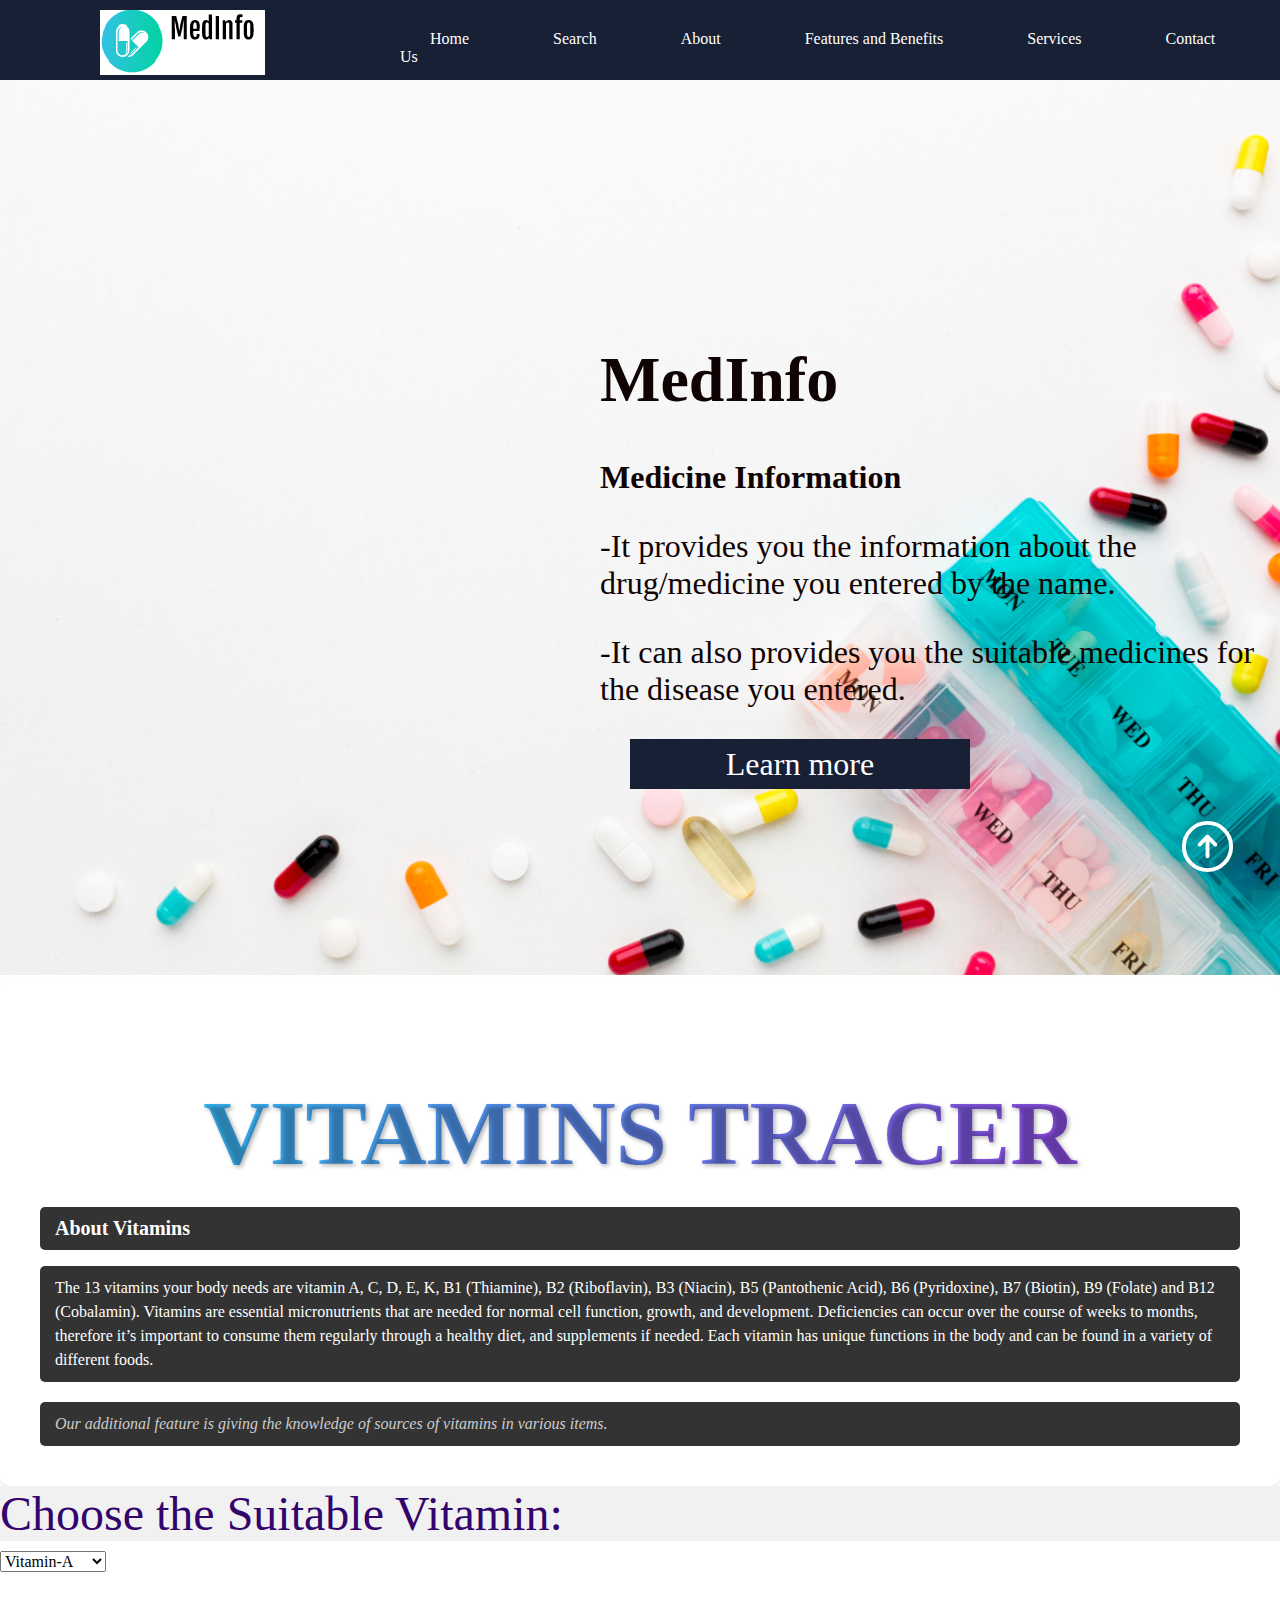
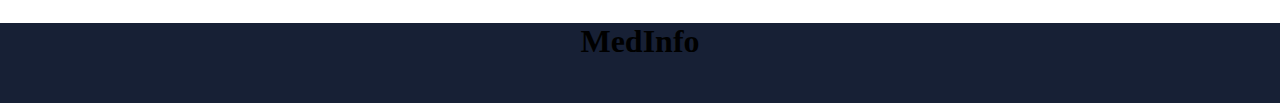
<file: index.html>
<!DOCTYPE html>
<html>
<head>

	<title>MedInfo | Home</title>

	<link rel="stylesheet" type="text/css" href="normalize.css">

	<link rel="stylesheet" type="text/css" href="home.css">

	<link rel="stylesheet" type="text/css" href="global.css">

</head>
<body>
	<div id="home">
	<header>
		
		<img id="logo" src="logo.png">

		<nav>
			<a href="index.html">Home</a>
			<a href="search.html">Search</a>
			<a href="about.html">About</a>
			<a href="featuresandbenefits.html">Features and Benefits</a>
			<a href="services.html">Services</a>
			<a href="contact.html">Contact Us</a>
		</nav>

	</header>
	</div>
	<section id="slideshow">

		<section id="content">
			
			<h1>MedInfo</h1>

			<h3>Medicine Information</h3>

			<p>-It provides you the information about the drug/medicine you entered by the name.</p>
			<p>-It can also provides you the suitable medicines for the disease you entered.</p>
			<a href="about.html"><button>Learn more</button></a>
		</section>

		<img id="slide" src="background.jpg">

	</section>
	<section id="Vit">
		<h1 align="center">Vitamins Tracer</h1>
		<h3>About Vitamins</h3>
		<p>The 13 vitamins your body needs are vitamin A, C, D, E, K, B1 (Thiamine), B2 (Riboflavin), B3 (Niacin), B5 (Pantothenic Acid), B6 (Pyridoxine), B7 (Biotin), B9 (Folate) and B12 (Cobalamin).
			Vitamins are essential micronutrients that are needed for normal cell function, growth, and development. Deficiencies can occur over the course of weeks to months, therefore it’s important to consume them regularly through a healthy diet, and supplements if needed. 
			Each vitamin has unique functions in the body and can be found in a variety of different foods.</p>
		<p><i>Our additional feature is giving the knowledge of sources of vitamins in various items.</i></p>
		</section>
		<section id="VM">
		<form id="myform">
			<label for="vitamins">Choose the Suitable Vitamin:</label>
			<select id="vitamins" onchange="handleSelection(this.value)">
			  <option value="vitamin-A">Vitamin-A</option>
			  <option value="vitamin-C">Vitamin-C</option>
			  <option value="vitamin-K">Vitamin-D</option>
			  <option value="vitamin-E">Vitamin-E</option>
			  <option value="vitamin-K">Vitamin-K</option>
			  <option value="vitamin-B1">Vitamin-B1</option>
			  <option value="vitamin-B2">Vitamin-B2</option>
			  <option value="vitamin-B3">Vitamin-B3</option>
			  <option value="vitamin-B5">Vitamin-B5</option>
			  <option value="vitamin-B6">Vitamin-B6</option>
			  <option value="vitamin-B7">Vitamin-B7</option>
			  <option value="vitamin-B9">Vitamin-B9</option>
			  <option value="vitamin-B12">Vitamin-B12</option>
			</select>
			<br><br>
		  </form>
		  <div id="output"></div>
		  <script>
function handleSelection() {
  var selectedOption = document.getElementById("vitamins").value;
  var outputElement = document.getElementById("output");
  switch (selectedOption) {
    case "vitamin-A":
      outputElement.textContent = "Vitamin A is a fat-soluble vitamin that helps maintain the health of the skin, corneas, lining of the lungs, intestines, and urinary tract. It also plays an important role in night vision and helps protect against infection. Excellent sources of vitamin A include sweet potato, squash, cooked kale, turnip greens, collards, and carrots, as well as liver, salmon, and mackerel.";
      break;
    case "vitamin-C":
      outputElement.textContent = "Vitamin C is a water-soluble vitamin essential for the growth and repair of bone, skin, and connective tissue, the healing of wounds and burns, and for the normal function of blood vessels. It also acts as an antioxidant, protecting cells from free radicals, and can help the body absorb iron. Common sources of vitamin C include citrus fruits, kiwis, berries, broccoli, and peppers.";
      break;
    case "vitamin-D":
      outputElement.textContent = "Vitamin D is a fat-soluble vitamin that aids the absorption of calcium and phosphorus in the intestine and is essential for bone formation, growth, and repair. It also supports the immune system and may reduce your risk of autoimmune disorders. Vitamin D is found in salmon, herring, sardines, canned tuna, as well as fortified milk and yogurt (dairy and non-dairy.)";
      break;
	  case "vitamin-E":
      outputElement.textContent = "Vitamin E is a fat-soluble vitamin that acts as an antioxidant, protecting cells from being damaged by free radicals. Top sources include vegetable oil, nuts, seeds, green leafy vegetables, and wheat germ.";
      break;
	  case "vitamin-K":
      outputElement.textContent = "Vitamin K is a fat-soluble vitamin that is necessary for blood clotting, as well as healthy bones and other tissues in the body. Vitamin K can be found in dark leafy greens like kale, collard greens, and spinach, as well as broccoli.";
      break;
	  case "vitamin-B1":
      outputElement.textContent = "Thiamin (Vitamin B1) is needed for the metabolism of carbohydrates, proteins, and fats, as well as for normal nerve and heart function. Good sources of thiamine include whole grains, nutritional yeast, meat (especially pork and liver), enriched cereals, nuts, legumes, and potatoes";
      break;
	  case "vitamin-B2":
      outputElement.textContent = "Riboflavin (Vitamin B2) is required for the metabolism of carbohydrates and proteins, and for maintaining healthy mucous membranes like those in the nose and mouth. It can be found in meat and dairy (meat, liver, fish, milk, cheese,) as well as eggs and enriched cereals. ";
      break;
	  case "vitamin-B3":
      outputElement.textContent = "Niacin (Vitamin B3) is needed for the metabolism of dietary carbohydrates and fats, the synthesis of cholesterol and fats in the body, as well as creating and repairing DNA. Niacin can be obtained from red meat, poultry, fish, liver, legumes, whole grains, and enriched cereal and bread.";
      break;
	  case "vitamin-B5":
      outputElement.textContent = "Pantothenic acid (Vitamin B5) plays an essential role in the metabolism of carbohydrates and fats. Good sources of B5 include beef, egg yolks, yeast, potatoes, broccoli, and whole grains.";
      break;
	  case "vitamin-B6":
      outputElement.textContent = "Vitamin B6 (Pyridoxine), is needed in the metabolism of amino acids (protein building blocks), carbohydrates, and fats, as well as for the formation of red blood cells, normal nerve function, and healthy skin. Vitamin B6 can be found in organ meats (including liver), dried yeast, whole-grain cereals, fish, and legumes.";
      break;
	  case "vitamin-B7":
      outputElement.textContent = "Biotin (Vitamin B7) is important for the metabolism of carbohydrates and fatty acids. Good sources include meats, liver, eggs, milk, fish, dried yeast, sweet potatoes, seeds, and nuts.";
      break;
	  case "vitamin-B9":
      outputElement.textContent = "Folate (Vitamin B9) plays an essential role in DNA and RNA synthesis as well as in the development of the fetal nervous system. It’s found in raw green leafy vegetables, asparagus, broccoli, citrus fruits, liver and other organ meats, enriched bread, pasta, and breakfast cereal. Folate is very sensitive to destruction by heat, UV light, and oxidation. Extensive cooking can destroy 50–95% of the folate in food.";
      break;
	  case "vitamin-B12":
      outputElement.textContent = "Vitamin B12 (Cobalamin) is needed for the formation and maturation of red blood cells, DNA synthesis, as well as normal nerve function. The best sources include meats (especially beef, pork, liver, and other organ meats), eggs, milk, clams, oysters, salmon, and tuna. Good vegan sources of B12 include fortified nutritional yeast, cereals, plant-based milk, and meat alternatives.";
      break;
    default:
      outputElement.textContent = "Invalid option";
      break;
  }
var menu = document.getElementById("menu");
menu.addEventListener("change", handleSelection);
}
</script>
	</section>
	<div class="iconbutton">
		<a href="#home">
			<svg xmlns="http://www.w3.org/2000/svg" fill="none" viewBox="0 0 24 24" stroke-width="1.5" stroke="white" width="63px">
				<path stroke-linecap="round" stroke-linejoin="round" d="M15 11.25l-3-3m0 0l-3 3m3-3v7.5M21 12a9 9 0 11-18 0 9 9 0 0118 0z" />
			  </svg>
		</a>
	  </div>
	<footer>
		<img id="logo" src="logo.png">
		<p id="footer"><h3 align="center">MedInfo</h3></p>

	</footer>
</body>
</html>
</file>
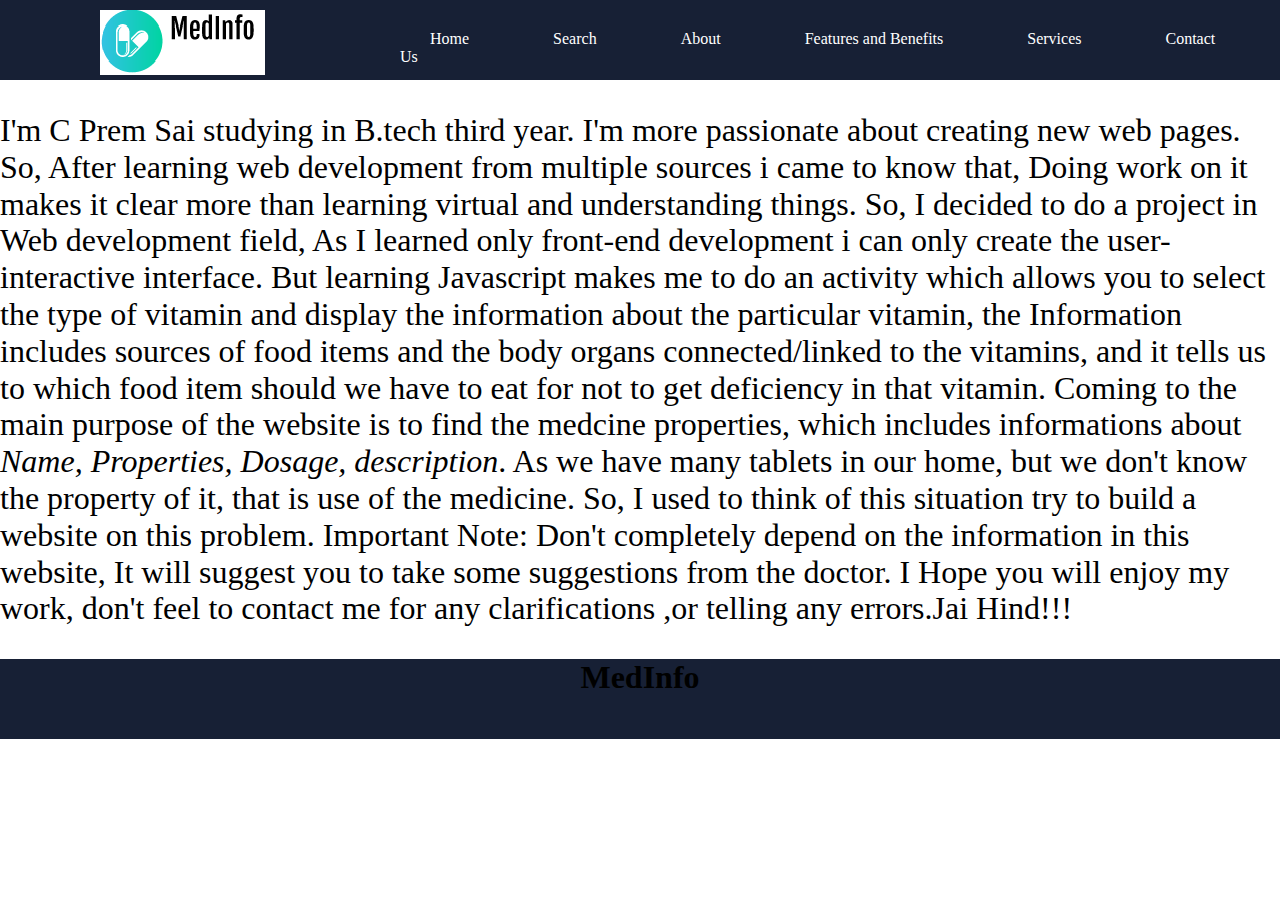
<file: about.html>
<!DOCTYPE html>
<html>
<head>

	<title>MedInfo | About</title>

	<link rel="stylesheet" type="text/css" href="normalize.css">

	<link rel="stylesheet" type="text/css" href="home.css">

	<link rel="stylesheet" type="text/css" href="global.css">



</head>
<body>
    <div id="home">
	<header>
		
		<img id="logo" src="logo.png">

		<nav>
			<a href="index.html">Home</a>
			<a href="search.html">Search</a>
			<a href="about.html">About</a>
			<a href="featuresandbenefits.html">Features and Benefits</a>
			<a href="services.html">Services</a>
			<a href="contact.html">Contact Us</a>
		</nav>

	</header>
    </div>
    <div id="container">
    <p id="big-paragraph">I'm C Prem Sai studying in B.tech third year. I'm more passionate about creating new web pages. So, After learning web development from multiple sources
        i came to know that, Doing work on it makes it clear more than learning virtual and understanding things. So, I decided to do a project in Web development field, As I learned only front-end development i can only create the user-interactive interface.
        But learning Javascript makes me to do an activity which allows you to select the type of vitamin and display the information about the particular vitamin, the Information includes sources
        of food items and the body organs connected/linked to the vitamins, and it tells us to which food item should we have to eat for not to get deficiency in that vitamin.
        Coming to the main purpose of the website is to find the medcine properties, which includes informations about<i> Name, Properties, Dosage, description</i>. As we have many tablets in our home, but we don't know the property of it, that is use of the medicine.
        So, I used to think of this situation try to build a website on this problem. Important Note: Don't completely depend on the information in this website, It will suggest you to take some suggestions from the doctor. I Hope you will enjoy my work, don't feel to contact me for any clarifications ,or telling any errors.Jai Hind!!!
    </p>
        
    </div>
      <footer>
		<img id="logo" src="logo.png">
		<p id="footer"><h3 align="center">MedInfo</h3></p>

	</footer>
      </body>
</html>
</file>
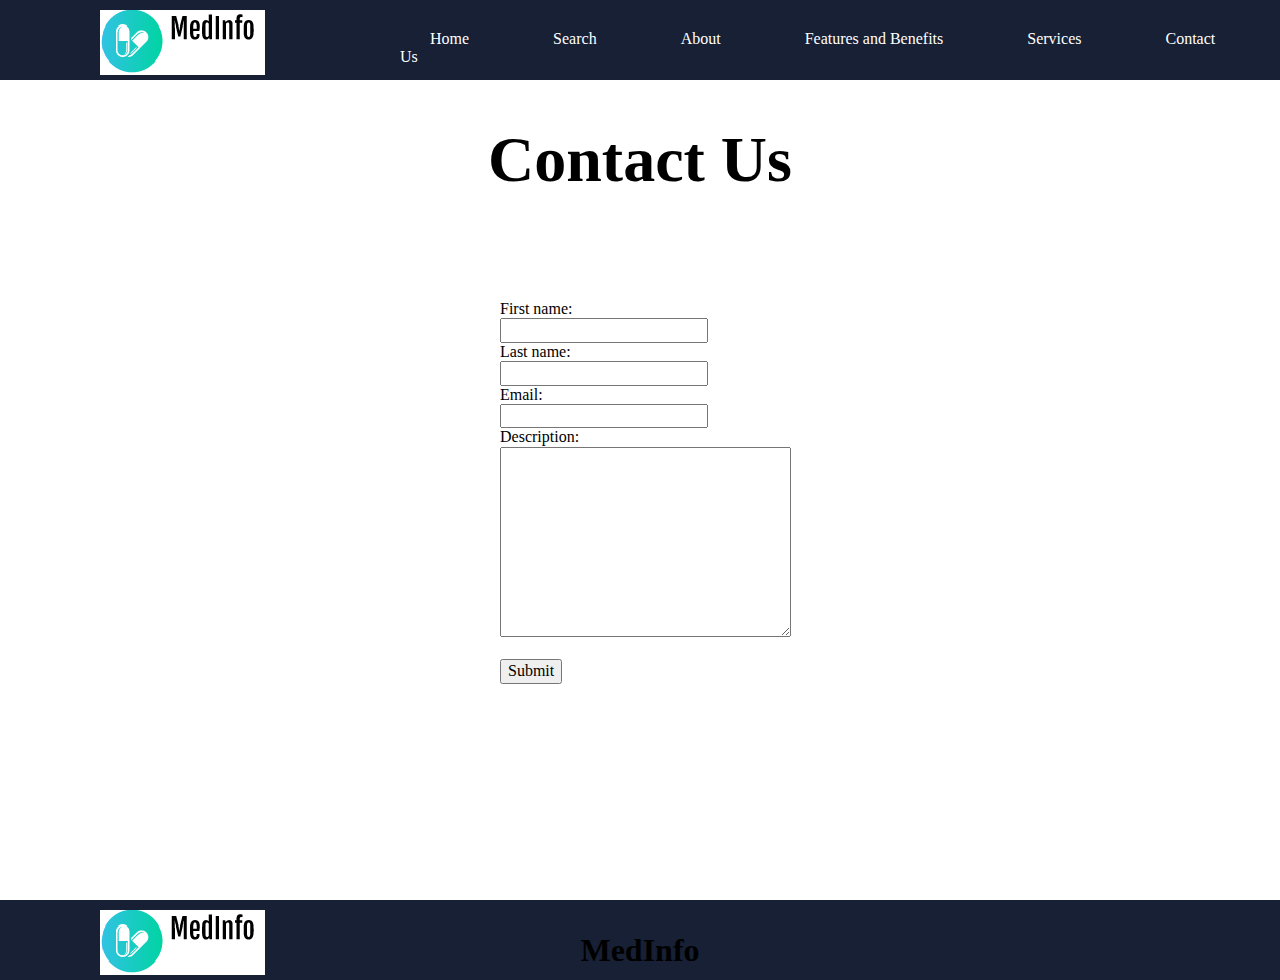
<file: contact.html>
<!DOCTYPE html>
<html>
<head>

	<title>MedInfo | Contact</title>


	<link rel="stylesheet" type="text/css" href="normalize.css">

	<link rel="stylesheet" type="text/css" href="contact.css">

	<link rel="stylesheet" type="text/css" href="global.css">



</head>
<body>

	<header>
		
		<img id="logo" src="logo.png">

		<nav>
			<a href="index.html">Home</a>
			<a href="search.html">Search</a>
			<a href="about.html">About</a>
			<a href="featuresandbenefits.html">Features and Benefits</a>
			<a href="services.html">Services</a>
			<a href="contact.html">Contact Us</a>
		</nav>

	</header>

	 <center><h1 class="h1lt">Contact Us</h1></center>

	 <form>
  First name:<br>
  <input type="text" name="firstname" value="">
  <br>
  Last name:<br>
  <input type="text" name="lastname" value="">
  <br>
  Email:<br>
  <input type="text" name="email" value="">
  <br>
  Description:
  <br>
   <textarea name="message" rows="10" cols="30"> 
</textarea> 
  <br><br>
  <input type="submit" value="Submit">
</form> 

	<footer>
		
		<img id="logo" src="logo.png">

		<p id="footer"><h3 align="center">MedInfo</h3></p>

	</footer>

	 

</body>
</html>
</file>
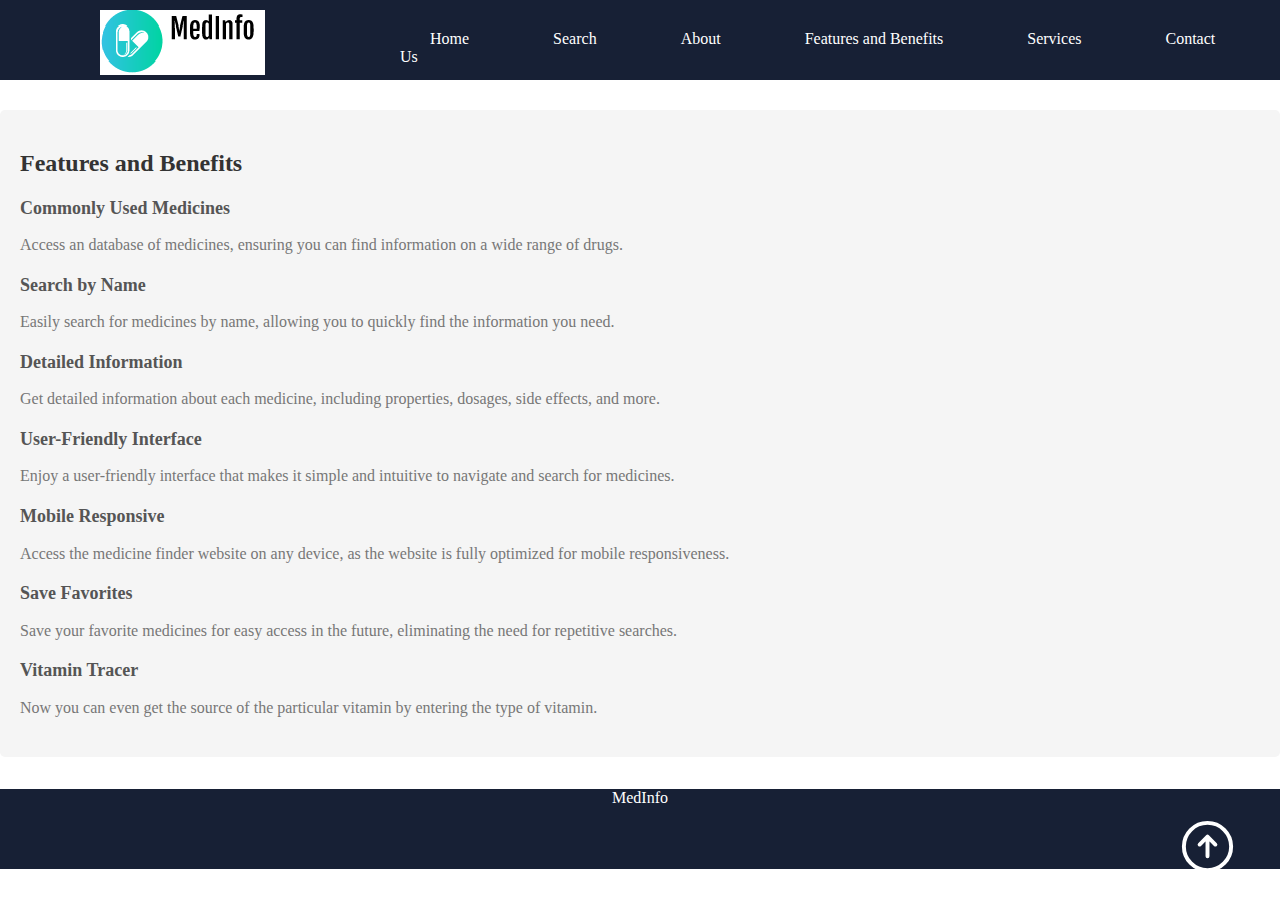
<file: featuresandbenefits.html>
<!DOCTYPE html>
<html>
<head>

	<title>MedInfo | Features & Benefits</title>

	<link rel="stylesheet" type="text/css" href="normalize.css">

	<link rel="stylesheet" type="text/css" href="home.css">

	<link rel="stylesheet" type="text/css" href="global.css">

</head>
<body>
    <div id="home">
	<header>
		
		<img id="logo" src="logo.png">

		<nav>
			<a href="index.html">Home</a>
			<a href="search.html">Search</a>
			<a href="about.html">About</a>
			<a href="featuresandbenefits.html">Features and Benefits</a>
			<a href="services.html">Services</a>
			<a href="contact.html">Contact Us</a>
		</nav>

	</header>
    </div>
    <div class="features-benefits">
        <h2>Features and Benefits</h2>
        <ul>
          <li>
            <h3>Commonly Used Medicines</h3>
            <p>Access an database of medicines, ensuring you can find information on a wide range of drugs.</p>
          </li>
          <li>
            <h3>Search by Name</h3>
            <p>Easily search for medicines by name, allowing you to quickly find the information you need.</p>
          </li>
          <li>
            <h3>Detailed Information</h3>
            <p>Get detailed information about each medicine, including properties, dosages, side effects, and more.</p>
          </li>
          <li>
            <h3>User-Friendly Interface</h3>
            <p>Enjoy a user-friendly interface that makes it simple and intuitive to navigate and search for medicines.</p>
          </li>
          <li>
            <h3>Mobile Responsive</h3>
            <p>Access the medicine finder website on any device, as the website is fully optimized for mobile responsiveness.</p>
          </li>
          <li>
            <h3>Save Favorites</h3>
            <p>Save your favorite medicines for easy access in the future, eliminating the need for repetitive searches.</p>
          </li>
          <li>
            <h3>Vitamin Tracer</h3>
            <p>Now you can even get the source of the particular vitamin by entering the type of vitamin.</p>
          </li>
        </ul>
      </div>
      <div class="iconbutton">
		<a href="#home">
			<svg xmlns="http://www.w3.org/2000/svg" fill="none" viewBox="0 0 24 24" stroke-width="1.5" stroke="white" width="63px">
				<path stroke-linecap="round" stroke-linejoin="round" d="M15 11.25l-3-3m0 0l-3 3m3-3v7.5M21 12a9 9 0 11-18 0 9 9 0 0118 0z" />
			  </svg>
		</a>
	  </div>
      <footer>
		<img id="logo" src="logo.png">
		<p id="footer">MedInfo</p>

	</footer>
      </body>
</html>
</file>
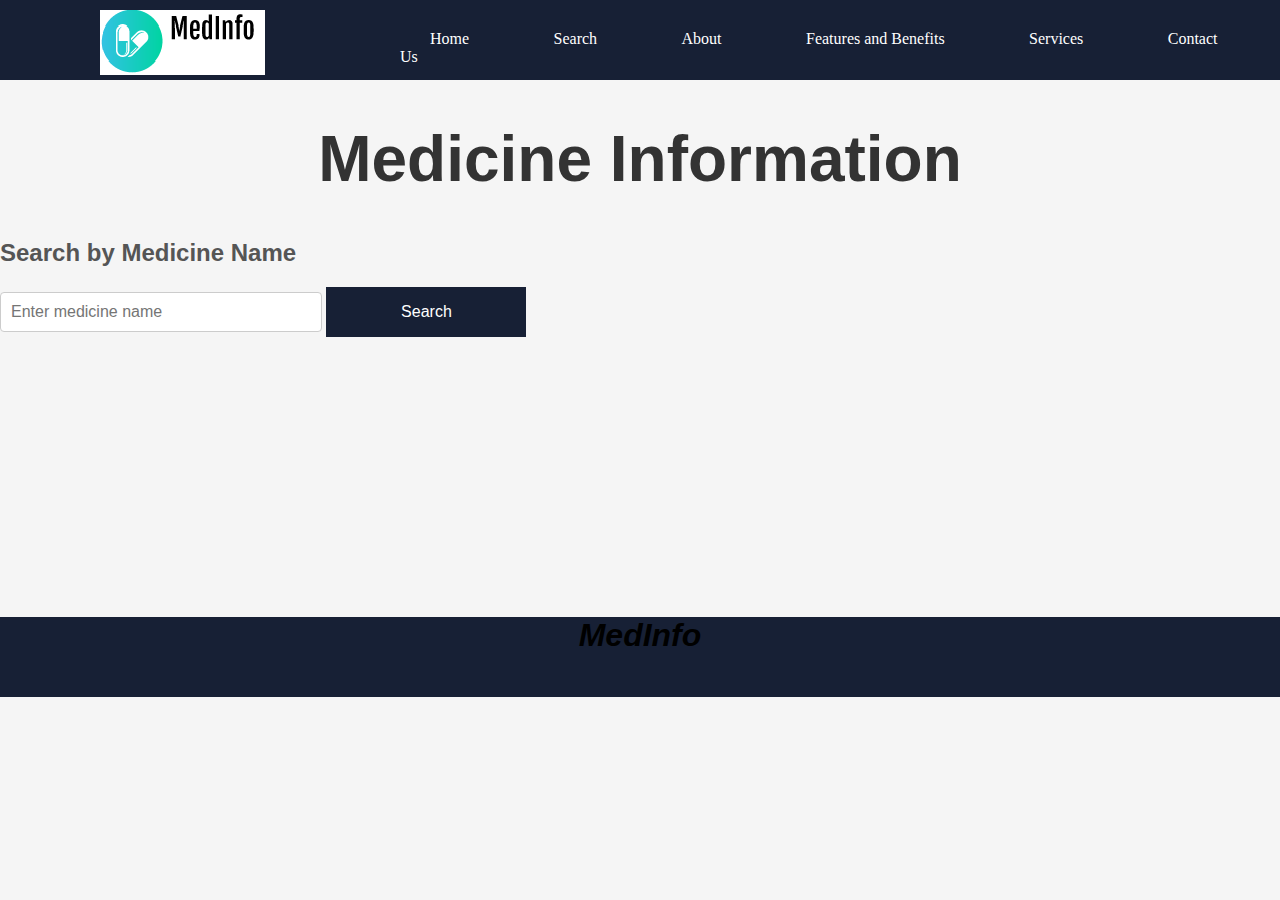
<file: search.html>
<!DOCTYPE html>
<html>
<head>

	<title>MedInfo | Search</title>

	<link rel="stylesheet" type="text/css" href="normalize.css">

	<link rel="stylesheet" type="text/css" href="home.css">

	<link rel="stylesheet" type="text/css" href="global.css">

    <link rel="stylesheet" type="text/css" href="search1.css">


</head>
<body>
    <div id="home">
	<header>
		
		<img id="logo" src="logo.png">

		<nav>
			<a href="index.html">Home</a>
			<a href="search.html">Search</a>
			<a href="about.html">About</a>
			<a href="featuresandbenefits.html">Features and Benefits</a>
			<a href="services.html">Services</a>
			<a href="contact.html">Contact Us</a>
		</nav>

	</header>
    </div>
        <h1>Medicine Information</h1>
        <h2>Search by Medicine Name</h2>
          <input type="text" id="searchInput" placeholder="Enter medicine name">
          <button onclick="searchMedicine()">Search</button>
        <div id="resultContainer">
        </div>
        <script type="text/javascript" src="index.js">
        </script>
      <footer>
		<img id="logo" src="logo.png">
		<p id="footer"><i><h3 align="center">MedInfo</h3></i></p>
	</footer>
      </body>
</html>
</file>
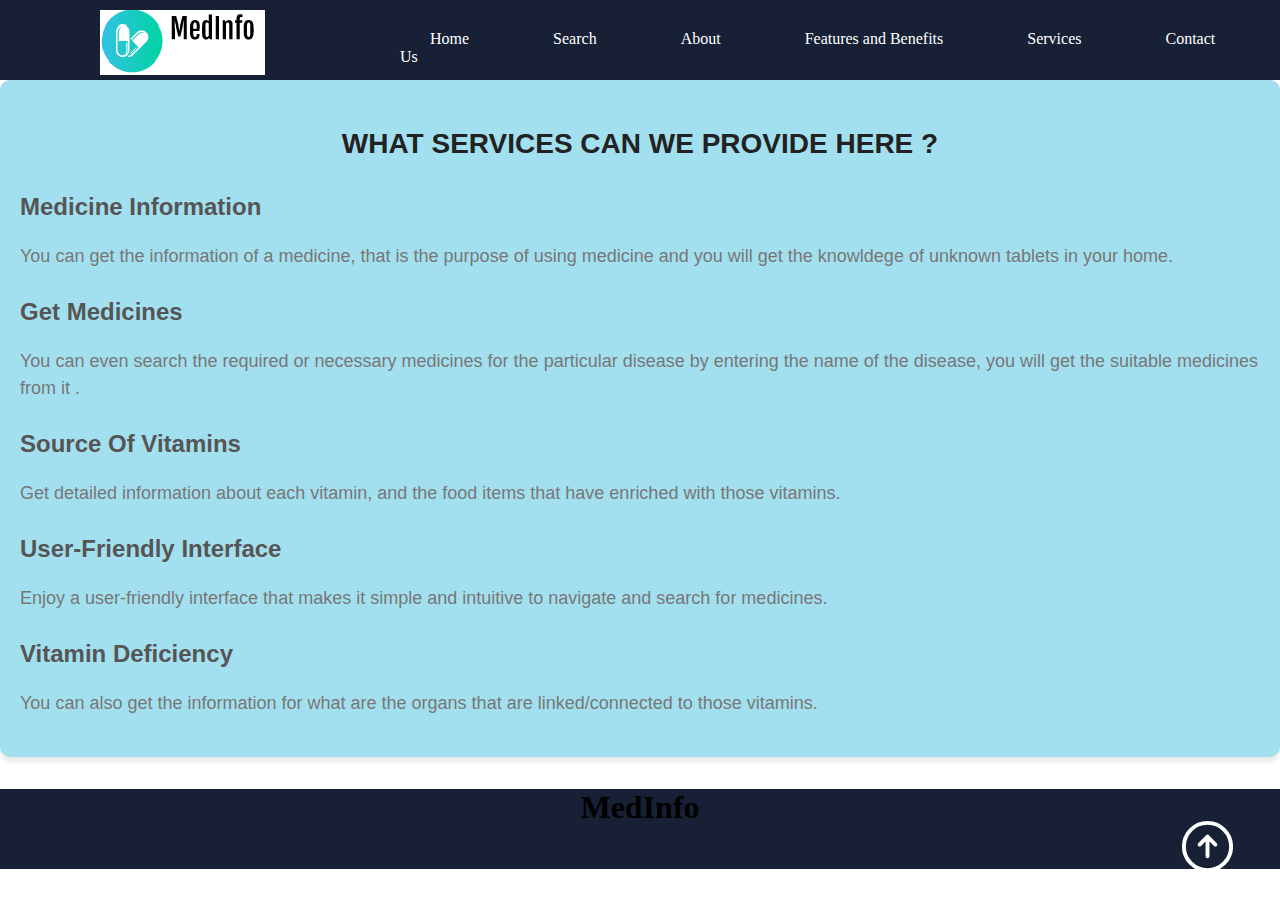
<file: services.html>
<!DOCTYPE html>
<html>
<head>

	<title>MedInfo | Services</title>

	<link rel="stylesheet" type="text/css" href="normalize.css">

	<link rel="stylesheet" type="text/css" href="home.css">

	<link rel="stylesheet" type="text/css" href="global.css">

</head>
<body>
    <div id="home">
	<header>
		
		<img id="logo" src="logo.png">

		<nav>
			<a href="index.html">Home</a>
			<a href="search.html">Search</a>
			<a href="about.html">About</a>
			<a href="featuresandbenefits.html">Features and Benefits</a>
			<a href="services.html">Services</a>
			<a href="contact.html">Contact Us</a>
		</nav>

	</header>
    </div>
    <div class="services">
        <h2>What Services can we provide here ?</h2>
        <ul>
          <li>
            <h3>Medicine Information</h3>
            <p>You can get the information of a medicine, that is the purpose of using medicine and you will get the knowldege of unknown tablets in your home.</p>
          </li>
          <li>
            <h3>Get Medicines</h3>
            <p>You can even search the required or necessary medicines for the particular disease by entering the name of the disease, you will get the suitable medicines from it .</p>
          </li>
          <li>
            <h3>Source of Vitamins</h3>
            <p>Get detailed information about each vitamin, and the food items that have enriched with those vitamins.</p>
          </li>
          <li>
            <h3>User-Friendly Interface</h3>
            <p>Enjoy a user-friendly interface that makes it simple and intuitive to navigate and search for medicines.</p>
          </li>
          <li>
            <h3>Vitamin Deficiency</h3>
            <p>You can also get the information for what are the organs that are linked/connected to those vitamins.</p>
          </li>
        </ul>
      </div>
      <div class="iconbutton">
		<a href="#home">
			<svg xmlns="http://www.w3.org/2000/svg" fill="none" viewBox="0 0 24 24" stroke-width="1.5" stroke="white" width="63px">
				<path stroke-linecap="round" stroke-linejoin="round" d="M15 11.25l-3-3m0 0l-3 3m3-3v7.5M21 12a9 9 0 11-18 0 9 9 0 0118 0z" />
			  </svg>
		</a>
	  </div>
      <footer>
		<img id="logo" src="logo.png">
		<p id="footer"><h3 align="center">MedInfo</h3></p>

	</footer>
      </body>
</html>
</file>
<file: home.css>
section#content {
    color: rgb(16, 3, 3);
    position: absolute;
    top: 300px;
    left: 600px;

}

img#slide {
    width: 100%;
    height: auto;
}
#Vit {
    background-color: #ffffff;
    padding: 40px;
    border-radius: 10px;
    box-shadow: 0 2px 4px rgba(0, 0, 0, 0.1);
  }
#Vit h1 {
    font-size: 92px;
    text-transform: uppercase;
    color: #333333;
    text-shadow: 2px 2px 4px rgba(0, 0, 0, 0.3);
    margin-bottom: 20px;
    background: linear-gradient(to right, #28cdfb, #9e39e1);
    -webkit-background-clip: text;
    -webkit-text-fill-color: transparent;
    background-clip: text;
    color: transparent;
  }
  
  #Vit h3 {
    font-size: 20px;
    color: #ffffff;
    background-color: #333333;
    padding: 10px 15px;
    border-radius: 5px;
    margin-bottom: 10px;
  }
  
  #Vit p {
    font-size: 16px;
    color: #ffffff;
    line-height: 1.5;
    margin-bottom: 20px;
    background-color: #333333;
    padding: 10px 15px;
    border-radius: 5px;
  }
  
  #Vit p i {
    font-style: italic;
    color: #cccccc;
  }
  
  #Vit p:last-child {
    margin-bottom: 0;
  }
  #VM label {
    font-size: 48px;
    color: #33046d;
    display: block;
    background-color: #f1f1f1;
    margin-bottom: 10px;
  }
  
h6 {
	font-size: 1em;
}
div.about {
	color: white;
	text-align: center;
}
div.content {
    width: 300px;
    height: 200px;
    background: black;
    text-align: center;
    color: white;
    position: absolute;
    top: 212px;
    left: 1301px;
}

footer {
    width: 100%;
    height: 80px;
    background: #172035;
    position: bottom;
    top: 1500px;
    left: 0;
}
.iconbutton{
  width: 48px;
  height: 48px;
  border-radius: 100%;
  display: flex;
  align-items: center;
  justify-content: center;
  position: fixed;
  right: 3%;
  bottom: 3%;
  cursor: pointer;
}


p#footer {
    text-align: center;
    color: white;
    margin-top: 32px;
    font-size: 1em;
}
</file>
<file: global.css>
body {
    font-family: roboto;
}

header {
	width: 100%;
	height: 80px;
	background: #172035;
}

img#logo { 
    margin-left: 100px;
    margin-right: 100px;
    position: absolute;
    top: 10px;
    left: 10;
}

nav {
    display: inline-block;
    margin-left: 400px;
    margin-top: 30px;
}

a {
	color: white;
	text-decoration: none;
	font-weight: 2em;
	font-family: 'roboto';
	margin-right: 20px;
    padding: 30px;
}

a:hover {
    color: white;
    background: #09568d;  
    padding: 30px;
}

button {
    width: 50%;
    height: 50px;
    background: #172035;
    color: white;
    font-size: 2em;
    border:none;
}

button:hover {
    background: #09568d;
}
.services {
    background-color: #a3e0ef;
    padding: 20px;
    border-radius: 10px;
    box-shadow: 0 4px 6px rgba(0, 0, 0, 0.1);
    margin-bottom: 20px;
    color: #333;
    font-family: "Segoe UI", Tahoma, Geneva, Verdana, sans-serif;
    font-size: 16px;
    line-height: 1.5;
  }

  .services h2 {
    font-size: 28px;
    margin-bottom: 15px;
    text-align: center;
    text-transform: uppercase;
    font-weight: bold;
    color: #222;
  }

  .services ul {
    list-style: none;
    padding: 0;
    margin: 0;
  }

  .services li {
    margin-bottom: 20px;
  }

  .services h3 {
    font-size: 24px;
    margin-bottom: 10px;
    text-transform: capitalize;
    color: #555;
  }

  .services p {
    font-size: 18px;
    line-height: 1.5;
    color: #777;
  }
.features-benefits {
    margin: 30px 0;
  }
  
  .features-benefits h2 {
    font-size: 24px;
    margin-bottom: 20px;
    color: #333;
  }
  
  .features-benefits ul {
    list-style-type: none;
    padding: 0;
  }
  
  .features-benefits li {
    margin-bottom: 20px;
  }
  
  .features-benefits h3 {
    font-size: 18px;
    color: #333;
  }
  
  .features-benefits p {
    font-size: 16px;
    color: #666;
  }
  
  
  .features-benefits li {
    position: relative;
    cursor: pointer;
  }
  
  .features-benefits li:before {
    content: "";
    position: absolute;
    top: 8px;
    left: -20px;
    width: 10px;
    height: 10px;
    border-radius: 50%;
    background-color: #333;
    transform: scale(0);
    transition: transform 0.2s ease;
  }
  
  .features-benefits li:hover:before {
    transform: scale(1);
  }
  
  .features-benefits li:hover h3,
  .features-benefits li:hover p {
    color: #333;
  }
  
  .features-benefits {
    background-color: #f5f5f5;
    padding: 20px;
    border-radius: 5px;
  }
  
  .features-benefits h2 {
    color: #333;
  }
  
  .features-benefits h3 {
    color: #555;
  }
  
  .features-benefits p {
    color: #777;
  }
  
h1 {
    font-size: 4em;
}

h3 {
    font-size: 2em;
}

p {
    font-size: 2em;
}
</file>
<file: contact.css>
/*
====================================================================================================================================================================
                                                    Start Contact Page
====================================================================================================================================================================
*/

form {
    display: inline-block;
    position: absolute;
    top: 300px;
    left: 500px;
}

input {
    display: inline-block;
}

/*
====================================================================================================================================================================
                                                    End Contact Page
====================================================================================================================================================================
*/

/*
====================================================================================================================================================================
                                                    Start Footer
====================================================================================================================================================================
*/

footer {
    width: 100%;
    height: 80px;
    background: #172035;
    position: absolute;
    top: 900px!important;
    left: 0;
}

p#footer {
    text-align: center;
    color: white;
    margin-top: 32px;
    font-size: 1em;
}

/*
====================================================================================================================================================================
                                                    End Footer
====================================================================================================================================================================
*/
</file>
<file: search1.css>
body {
    font-family: Arial, sans-serif;
    background-color: #f5f5f5;
    margin: 0;
    padding: 0px;
  }

  h1 {
    color: #333333;
    text-align: center;
  }

  h2 {
    color: #555555;
  }

  form {
    margin-bottom: 20px;
  }

  input[type="text"] {
    padding: 10px;
    font-size: 16px;
    border: 1px solid #cccccc;
    border-radius: 4px;
    width: 300px;
  }

  input[type="submit"] {
    padding: 10px 20px;
    font-size: 16px;
    background-color: #007bff;
    color: #ffffff;
    border: none;
    border-radius: 4px;
    cursor: pointer;
  }

  input[type="submit"]:hover {
    background-color: #0056b3;
  }
  button{
    width:200px;
    height: 50px;
    padding: 10px 10px;
    font-size: medium;

  }

  footer {
    width: 100%;
    height: 80px;
    background: #172035;
    position: bottom;
    top: 1500px;
    left: 0;
}
.iconbutton{
  width: 48px;
  height: 48px;
  border-radius: 100%;
  display: flex;
  align-items: center;
  justify-content: center;
  position: fixed;
  right: 3%;
  bottom: 15%;
  cursor: pointer;
}

p#footer {
    text-align: center;
    color: white;
    margin-top: 280px;
    font-size: 1em;
}
</file>
